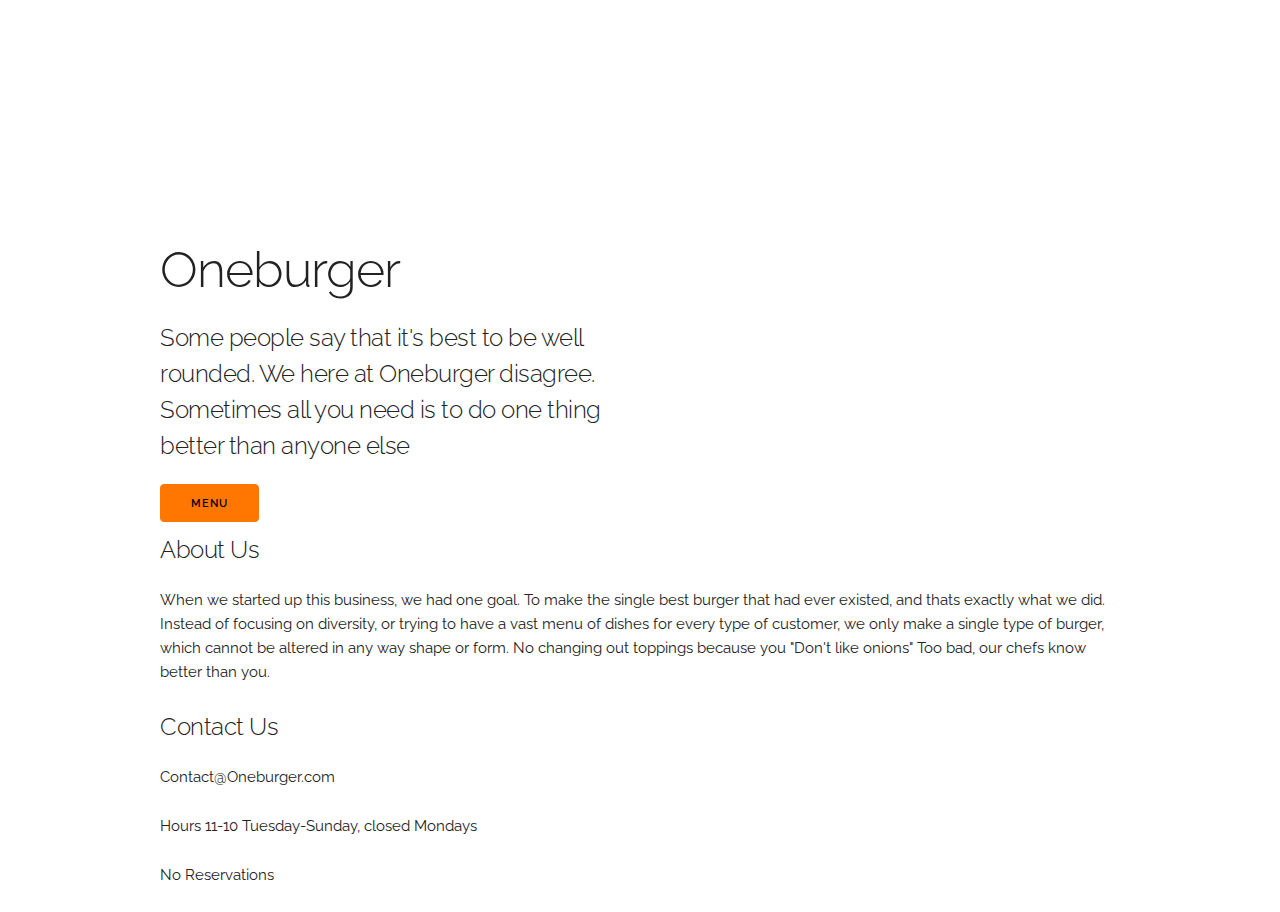
<file: index.html>
<!DOCTYPE html>
<html lang="en">
<head>

  <!-- Basic Page Needs
  –––––––––––––––––––––––––––––––––––––––––––––––––– -->
  <meta charset="utf-8">
  <title>Oneburger</title>
  <meta name="description" content="">
  <meta name="author" content="">

  <!-- Mobile Specific Metas
  –––––––––––––––––––––––––––––––––––––––––––––––––– -->
  <meta name="viewport" content="width=device-width, initial-scale=1">

  <!-- FONT
  –––––––––––––––––––––––––––––––––––––––––––––––––– -->
  <link href="//fonts.googleapis.com/css?family=Raleway:400,300,600" rel="stylesheet" type="text/css">

  <!-- CSS
  –––––––––––––––––––––––––––––––––––––––––––––––––– -->
  <link rel="stylesheet" href="css/normalize.css">
  <link rel="stylesheet" href="css/skeleton.css">

  <!-- Favicon
  –––––––––––––––––––––––––––––––––––––––––––––––––– -->
  <link rel="icon" type="image/png" href="images/favicon.png">

</head>
<body>

  <!-- Primary Page Layout
  –––––––––––––––––––––––––––––––––––––––––––––––––– -->
  <div class="container">
    <div class="row">
      <div class="one-half column" style="margin-top: 25%">
        <h1>Oneburger</h1>
        <h5>Some people say that it's best to be well rounded. We here at Oneburger disagree. Sometimes all you need is to do one thing better than anyone else
 </h5>
        <a class="button button-primary" href="menu.html">Menu</a>



      </div>
    </div>
</div>
    <div class="container">
    <div class="row">
        <div class="three column" style="margin-top 10%">
        <h5>About Us</h5>
        <p>When we started up this business, we had one goal. To make the single best burger that had ever existed, and thats exactly what we did. Instead of focusing on diversity, or trying to have a vast menu of dishes for every type of customer, we only make a single type of burger, which cannot be altered in any way shape or form. No changing out toppings because you "Don't like onions" 
        Too bad, our chefs know better than you.</p>
        </div>
        </div>
    </div>
    <div class="container">
    <div class="row">
        <div class="three column" style="margin-top 25%">
        <h5>Contact Us</h5>
        <p>Contact@Oneburger.com</p>
         <p>Hours 11-10 Tuesday-Sunday, closed Mondays</p>
          <p>No Reservations</p>
        </div>
        </div>
    </div>
    
<!-- End Document
  –––––––––––––––––––––––––––––––––––––––––––––––––– -->
</body>
</html>
</file>
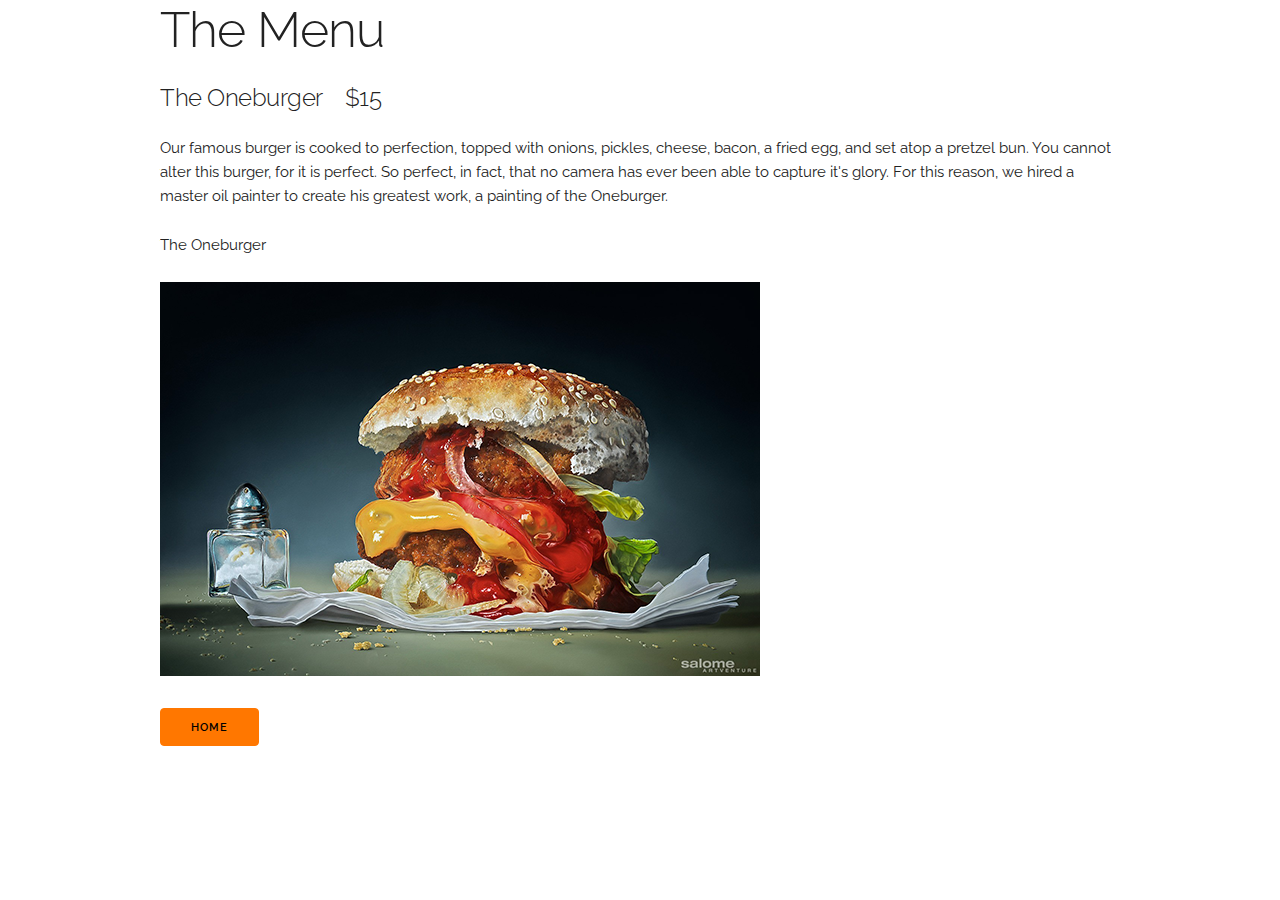
<file: menu.html>
<!DOCTYPE html>
<html lang="en">
<head>

  <!-- Basic Page Needs
  –––––––––––––––––––––––––––––––––––––––––––––––––– -->
  <meta charset="utf-8">
  <title>Oneburger</title>
  <meta name="description" content="">
  <meta name="author" content="">

  <!-- Mobile Specific Metas
  –––––––––––––––––––––––––––––––––––––––––––––––––– -->
  <meta name="viewport" content="width=device-width, initial-scale=1">

  <!-- FONT
  –––––––––––––––––––––––––––––––––––––––––––––––––– -->
  <link href="//fonts.googleapis.com/css?family=Raleway:400,300,600" rel="stylesheet" type="text/css">

  <!-- CSS
  –––––––––––––––––––––––––––––––––––––––––––––––––– -->
  <link rel="stylesheet" href="css/normalize.css">
  <link rel="stylesheet" href="css/skeleton.css">

  <!-- Favicon
  –––––––––––––––––––––––––––––––––––––––––––––––––– -->
  <link rel="icon" type="image/png" href="images/favicon.png">

</head>
<body>

  <!-- Primary Page Layout
  –––––––––––––––––––––––––––––––––––––––––––––––––– -->
<div class="container">
    <div class="row">
        <div class="three column" style="margin-top 25%">
        <h1>The Menu</h1>
        <h5>The Oneburger&nbsp;&nbsp;&nbsp;&nbsp;$15</h5>
          <p>Our famous burger is cooked to perfection, topped with onions, pickles, cheese, bacon, a fried egg, and set atop a  pretzel bun. You cannot alter this burger, for it is perfect. So perfect, in fact, that no camera has ever been able to capture it's glory. For this reason, we hired a master oil painter to create his greatest work, a painting of the Oneburger.</p>
        <p>The Oneburger</p>
            <img src="images/TheOneburger.png" style="width:600px;height:394px;">
            <p></p>
            <a class="button button-primary" href="index.html">Home</a>
     

      </div>
    </div>
</div>
    
<!-- End Document
  –––––––––––––––––––––––––––––––––––––––––––––––––– -->
</body>
</html>
</file>
<file: css/skeleton.css>
/*
* Skeleton V2.0.4
* Copyright 2014, Dave Gamache
* www.getskeleton.com
* Free to use under the MIT license.
* http://www.opensource.org/licenses/mit-license.php
* 12/29/2014
*/


/* Table of contents
––––––––––––––––––––––––––––––––––––––––––––––––––
- Grid
- Base Styles
- Typography
- Links
- Buttons
- Forms
- Lists
- Code
- Tables
- Spacing
- Utilities
- Clearing
- Media Queries
*/


/* Grid
–––––––––––––––––––––––––––––––––––––––––––––––––– */
.container {
  position: relative;
  width: 100%;
  max-width: 960px;
  margin: 0 auto;
  padding: 0 20px;
  box-sizing: border-box; }
.column,
.columns {
  width: 100%;
  float: left;
  box-sizing: border-box; }

/* For devices larger than 400px */
@media (min-width: 400px) {
  .container {
    width: 85%;
    padding: 0; }
}

/* For devices larger than 550px */
@media (min-width: 550px) {
  .container {
    width: 80%; }
  .column,
  .columns {
    margin-left: 4%; }
  .column:first-child,
  .columns:first-child {
    margin-left: 0; }

  .one.column,
  .one.columns                    { width: 4.66666666667%; }
  .two.columns                    { width: 13.3333333333%; }
  .three.columns                  { width: 22%;            }
  .four.columns                   { width: 30.6666666667%; }
  .five.columns                   { width: 39.3333333333%; }
  .six.columns                    { width: 48%;            }
  .seven.columns                  { width: 56.6666666667%; }
  .eight.columns                  { width: 65.3333333333%; }
  .nine.columns                   { width: 74.0%;          }
  .ten.columns                    { width: 82.6666666667%; }
  .eleven.columns                 { width: 91.3333333333%; }
  .twelve.columns                 { width: 100%; margin-left: 0; }

  .one-third.column               { width: 30.6666666667%; }
  .two-thirds.column              { width: 65.3333333333%; }

  .one-half.column                { width: 48%; }

  /* Offsets */
  .offset-by-one.column,
  .offset-by-one.columns          { margin-left: 8.66666666667%; }
  .offset-by-two.column,
  .offset-by-two.columns          { margin-left: 17.3333333333%; }
  .offset-by-three.column,
  .offset-by-three.columns        { margin-left: 26%;            }
  .offset-by-four.column,
  .offset-by-four.columns         { margin-left: 34.6666666667%; }
  .offset-by-five.column,
  .offset-by-five.columns         { margin-left: 43.3333333333%; }
  .offset-by-six.column,
  .offset-by-six.columns          { margin-left: 52%;            }
  .offset-by-seven.column,
  .offset-by-seven.columns        { margin-left: 60.6666666667%; }
  .offset-by-eight.column,
  .offset-by-eight.columns        { margin-left: 69.3333333333%; }
  .offset-by-nine.column,
  .offset-by-nine.columns         { margin-left: 78.0%;          }
  .offset-by-ten.column,
  .offset-by-ten.columns          { margin-left: 86.6666666667%; }
  .offset-by-eleven.column,
  .offset-by-eleven.columns       { margin-left: 95.3333333333%; }

  .offset-by-one-third.column,
  .offset-by-one-third.columns    { margin-left: 34.6666666667%; }
  .offset-by-two-thirds.column,
  .offset-by-two-thirds.columns   { margin-left: 69.3333333333%; }

  .offset-by-one-half.column,
  .offset-by-one-half.columns     { margin-left: 52%; }

}


/* Base Styles
–––––––––––––––––––––––––––––––––––––––––––––––––– */
/* NOTE
html is set to 62.5% so that all the REM measurements throughout Skeleton
are based on 10px sizing. So basically 1.5rem = 15px :) */
html {
  font-size: 62.5%; }
body {
  font-size: 1.5em; /* currently ems cause chrome bug misinterpreting rems on body element */
  line-height: 1.6;
  font-weight: 400;
  font-family: "Raleway", "HelveticaNeue", "Helvetica Neue", Helvetica, Arial, sans-serif;
  color: #222; }


/* Typography
–––––––––––––––––––––––––––––––––––––––––––––––––– */
h1, h2, h3, h4, h5, h6 {
  margin-top: 0;
  margin-bottom: 2rem;
  font-weight: 300; }
h1 { font-size: 4.0rem; line-height: 1.2;  letter-spacing: -.1rem;}
h2 { font-size: 3.6rem; line-height: 1.25; letter-spacing: -.1rem; }
h3 { font-size: 3.0rem; line-height: 1.3;  letter-spacing: -.1rem; }
h4 { font-size: 2.4rem; line-height: 1.35; letter-spacing: -.08rem; }
h5 { font-size: 1.8rem; line-height: 1.5;  letter-spacing: -.05rem; }
h6 { font-size: 1.5rem; line-height: 1.6;  letter-spacing: 0; }

/* Larger than phablet */
@media (min-width: 550px) {
  h1 { font-size: 5.0rem; }
  h2 { font-size: 4.2rem; }
  h3 { font-size: 3.6rem; }
  h4 { font-size: 3.0rem; }
  h5 { font-size: 2.4rem; }
  h6 { font-size: 1.5rem; }
}

p {
  margin-top: 0; }


/* Links
–––––––––––––––––––––––––––––––––––––––––––––––––– */
a {
  color: #1EAEDB; }
a:hover {
  color: #0FA0CE; }


/* Buttons
–––––––––––––––––––––––––––––––––––––––––––––––––– */
.button,
button,
input[type="submit"],
input[type="reset"],
input[type="button"] {
  display: inline-block;
  height: 38px;
  padding: 0 30px;
  color: #555;
  text-align: center;
  font-size: 11px;
  font-weight: 600;
  line-height: 38px;
  letter-spacing: .1rem;
  text-transform: uppercase;
  text-decoration: none;
  white-space: nowrap;
  background-color: transparent;
  border-radius: 4px;
  border: 1px solid #bbb;
  cursor: pointer;
  box-sizing: border-box; }
.button:hover,
button:hover,
input[type="submit"]:hover,
input[type="reset"]:hover,
input[type="button"]:hover,
.button:focus,
button:focus,
input[type="submit"]:focus,
input[type="reset"]:focus,
input[type="button"]:focus {
  color: #333;
  border-color: #888;
  outline: 0; }
.button.button-primary,
button.button-primary,
input[type="submit"].button-primary,
input[type="reset"].button-primary,
input[type="button"].button-primary {
  color: #000000;
  background-color: #ff7700;
  border-color: #ff7700; }
.button.button-primary:hover,
button.button-primary:hover,
input[type="submit"].button-primary:hover,
input[type="reset"].button-primary:hover,
input[type="button"].button-primary:hover,
.button.button-primary:focus,
button.button-primary:focus,
input[type="submit"].button-primary:focus,
input[type="reset"].button-primary:focus,
input[type="button"].button-primary:focus {
  color: #000000;
  background-color: #ff993f;
  border-color: #ff993f; }


/* Forms
–––––––––––––––––––––––––––––––––––––––––––––––––– */
input[type="email"],
input[type="number"],
input[type="search"],
input[type="text"],
input[type="tel"],
input[type="url"],
input[type="password"],
textarea,
select {
  height: 38px;
  padding: 6px 10px; /* The 6px vertically centers text on FF, ignored by Webkit */
  background-color: #fff;
  border: 1px solid #D1D1D1;
  border-radius: 4px;
  box-shadow: none;
  box-sizing: border-box; }
/* Removes awkward default styles on some inputs for iOS */
input[type="email"],
input[type="number"],
input[type="search"],
input[type="text"],
input[type="tel"],
input[type="url"],
input[type="password"],
textarea {
  -webkit-appearance: none;
     -moz-appearance: none;
          appearance: none; }
textarea {
  min-height: 65px;
  padding-top: 6px;
  padding-bottom: 6px; }
input[type="email"]:focus,
input[type="number"]:focus,
input[type="search"]:focus,
input[type="text"]:focus,
input[type="tel"]:focus,
input[type="url"]:focus,
input[type="password"]:focus,
textarea:focus,
select:focus {
  border: 1px solid #33C3F0;
  outline: 0; }
label,
legend {
  display: block;
  margin-bottom: .5rem;
  font-weight: 600; }
fieldset {
  padding: 0;
  border-width: 0; }
input[type="checkbox"],
input[type="radio"] {
  display: inline; }
label > .label-body {
  display: inline-block;
  margin-left: .5rem;
  font-weight: normal; }


/* Lists
–––––––––––––––––––––––––––––––––––––––––––––––––– */
ul {
  list-style: circle inside; }
ol {
  list-style: decimal inside; }
ol, ul {
  padding-left: 0;
  margin-top: 0; }
ul ul,
ul ol,
ol ol,
ol ul {
  margin: 1.5rem 0 1.5rem 3rem;
  font-size: 90%; }
li {
  margin-bottom: 1rem; }


/* Code
–––––––––––––––––––––––––––––––––––––––––––––––––– */
code {
  padding: .2rem .5rem;
  margin: 0 .2rem;
  font-size: 90%;
  white-space: nowrap;
  background: #F1F1F1;
  border: 1px solid #E1E1E1;
  border-radius: 4px; }
pre > code {
  display: block;
  padding: 1rem 1.5rem;
  white-space: pre; }


/* Tables
–––––––––––––––––––––––––––––––––––––––––––––––––– */
th,
td {
  padding: 12px 15px;
  text-align: left;
  border-bottom: 1px solid #E1E1E1; }
th:first-child,
td:first-child {
  padding-left: 0; }
th:last-child,
td:last-child {
  padding-right: 0; }


/* Spacing
–––––––––––––––––––––––––––––––––––––––––––––––––– */
button,
.button {
  margin-bottom: 1rem; }
input,
textarea,
select,
fieldset {
  margin-bottom: 1.5rem; }
pre,
blockquote,
dl,
figure,
table,
p,
ul,
ol,
form {
  margin-bottom: 2.5rem; }


/* Utilities
–––––––––––––––––––––––––––––––––––––––––––––––––– */
.u-full-width {
  width: 100%;
  box-sizing: border-box; }
.u-max-full-width {
  max-width: 100%;
  box-sizing: border-box; }
.u-pull-right {
  float: right; }
.u-pull-left {
  float: left; }


/* Misc
–––––––––––––––––––––––––––––––––––––––––––––––––– */
hr {
  margin-top: 3rem;
  margin-bottom: 3.5rem;
  border-width: 0;
  border-top: 1px solid #E1E1E1; }


/* Clearing
–––––––––––––––––––––––––––––––––––––––––––––––––– */

/* Self Clearing Goodness */
.container:after,
.row:after,
.u-cf {
  content: "";
  display: table;
  clear: both; }


/* Media Queries
–––––––––––––––––––––––––––––––––––––––––––––––––– */
/*
Note: The best way to structure the use of media queries is to create the queries
near the relevant code. For example, if you wanted to change the styles for buttons
on small devices, paste the mobile query code up in the buttons section and style it
there.
*/


/* Larger than mobile */
@media (min-width: 400px) {}

/* Larger than phablet (also point when grid becomes active) */
@media (min-width: 550px) {}

/* Larger than tablet */
@media (min-width: 750px) {}

/* Larger than desktop */
@media (min-width: 1000px) {}

/* Larger than Desktop HD */
@media (min-width: 1200px) {}
</file>
